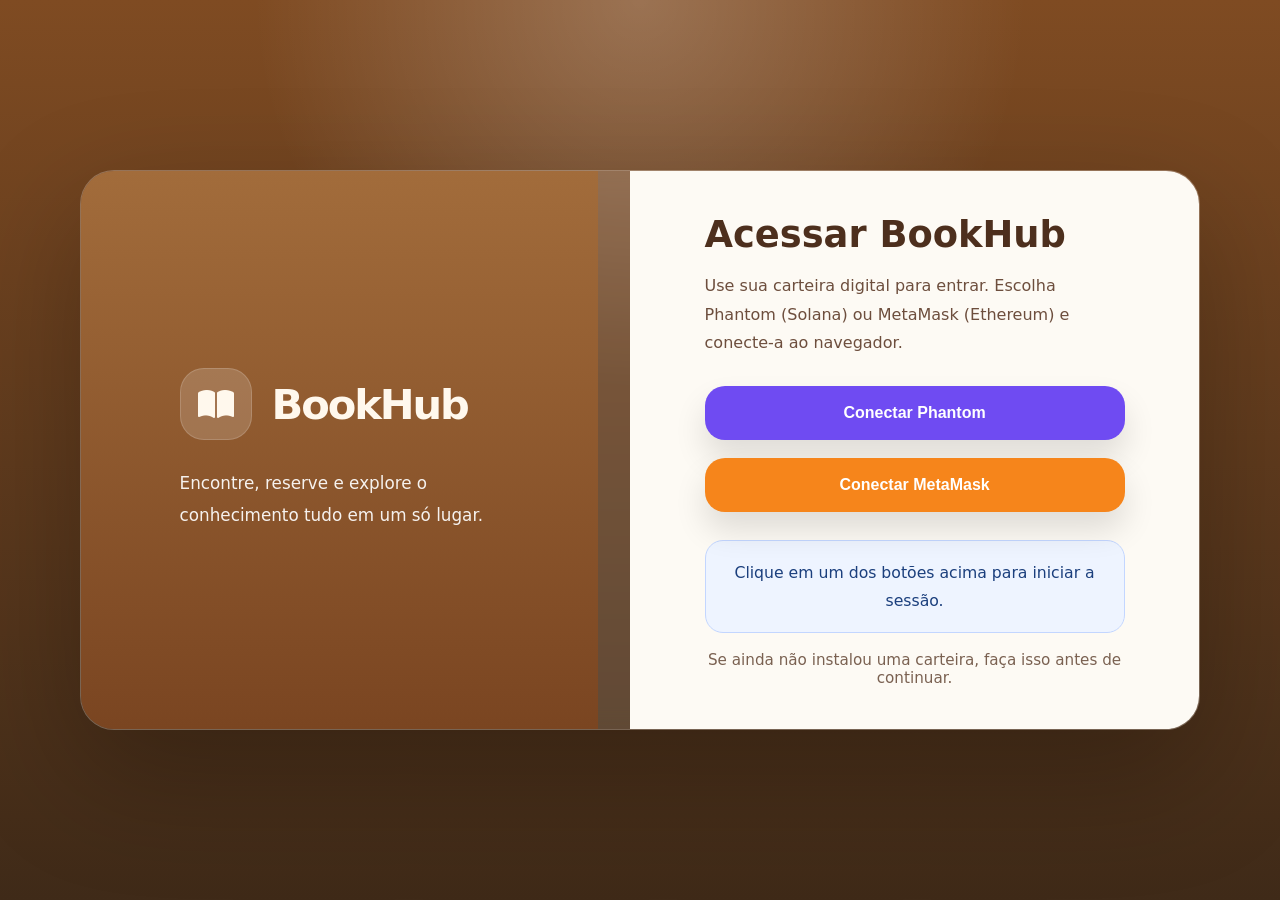
<file: index.html>
<!DOCTYPE html>
<html lang="pt-BR">
<head>
    <meta charset="UTF-8">
    <meta name="viewport" content="width=device-width, initial-scale=1.0">
    <title>BookHub</title>
    <meta http-equiv="refresh" content="0;url=/trabalho-inicial/trabalho%20teste/pagina-inicial/inicial.html">
    <style>
        body {
            margin: 0;
            font-family: 'Segoe UI', Tahoma, Geneva, Verdana, sans-serif;
            background: #f7efe7;
            color: #3E2723;
            display: flex;
            justify-content: center;
            align-items: center;
            min-height: 100vh;
        }
        .card {
            background: white;
            padding: 32px;
            border-radius: 16px;
            box-shadow: 0 10px 25px rgba(0,0,0,0.08);
            max-width: 520px;
            text-align: center;
        }
        .card h1 {
            margin-bottom: 14px;
        }
        .card p {
            margin-bottom: 18px;
            line-height: 1.6;
            color: #6b5343;
        }
        .card a {
            color: #8B5A2B;
            text-decoration: none;
            font-weight: 700;
        }
    </style>
</head>
<body>
    <div class="card">
        <h1>BookHub</h1>
        <p>Redirecionando para a página inicial do projeto. Se não carregar automaticamente, clique no botão abaixo.</p>
        <a href="/trabalho-inicial/trabalho%20teste/pagina-inicial/inicial.html">Abrir BookHub</a>
    </div>
</body>
</html>
</file>
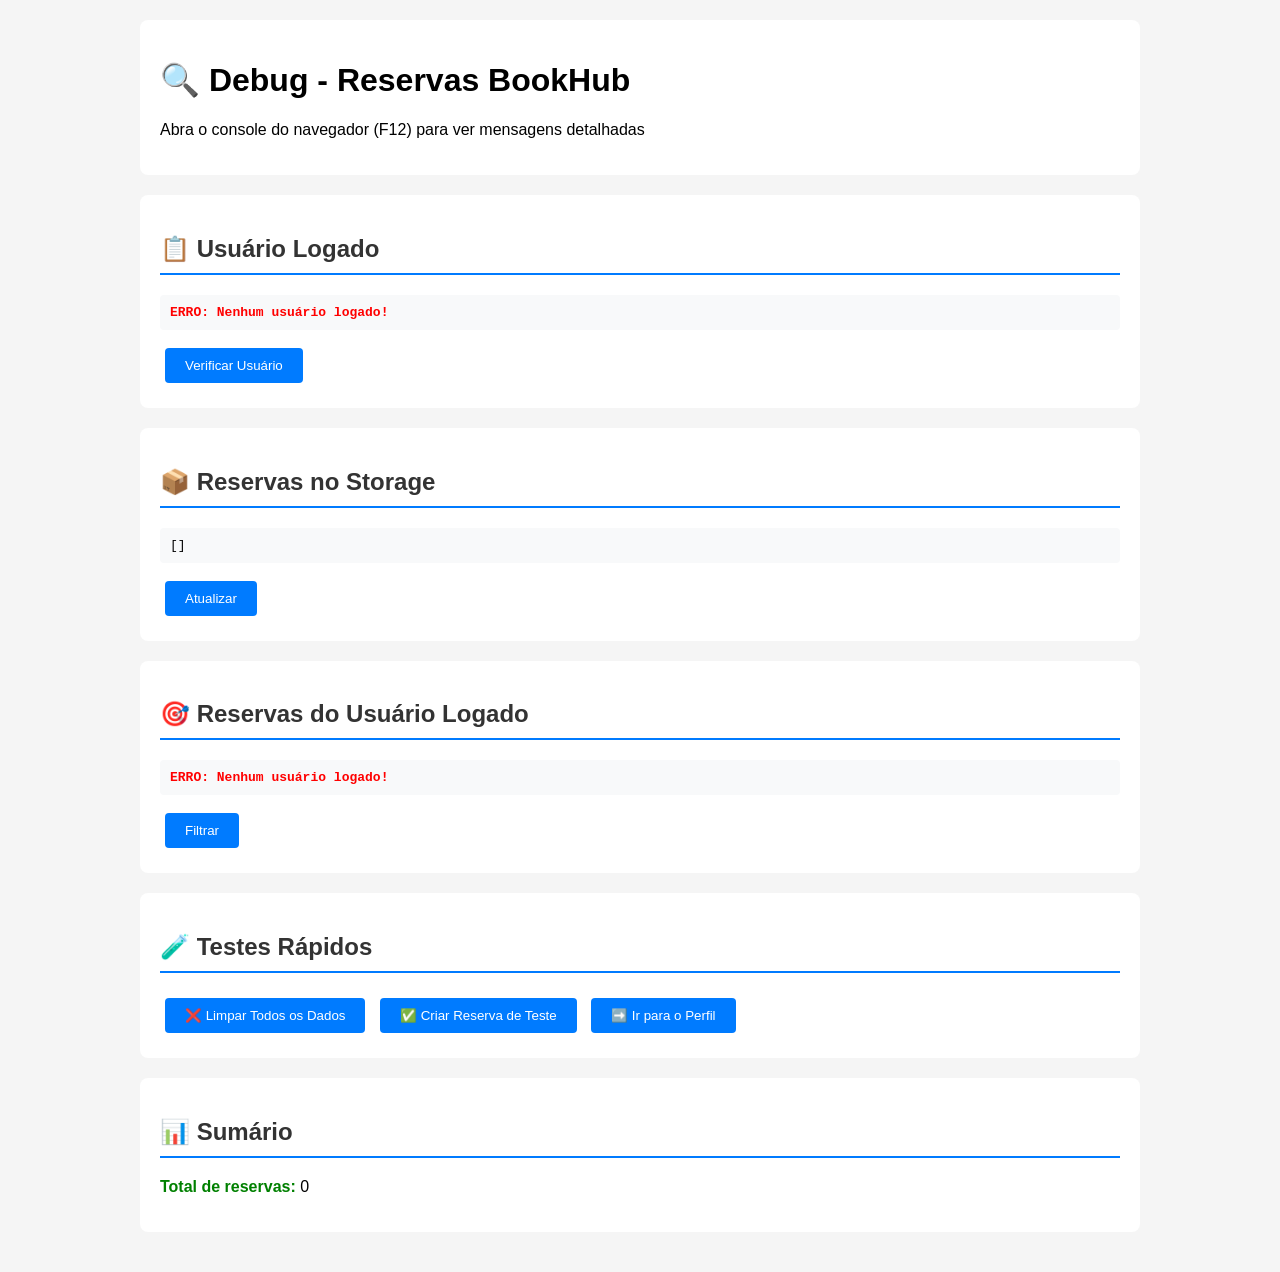
<file: trabalho-inicial/trabalho teste/DEBUG_RESERVAS.html>
<!DOCTYPE html>
<html lang="pt-BR">
<head>
    <meta charset="UTF-8">
    <meta name="viewport" content="width=device-width, initial-scale=1.0">
    <title>Debug - Reservas BookHub</title>
    <style>
        body {
            font-family: Arial, sans-serif;
            max-width: 1000px;
            margin: 0 auto;
            padding: 20px;
            background: #f5f5f5;
        }
        .container {
            background: white;
            border-radius: 8px;
            padding: 20px;
            margin-bottom: 20px;
        }
        h2 {
            color: #333;
            border-bottom: 2px solid #007bff;
            padding-bottom: 10px;
        }
        pre {
            background: #f8f9fa;
            padding: 10px;
            border-radius: 4px;
            overflow-x: auto;
            max-height: 300px;
            overflow-y: auto;
        }
        button {
            background: #007bff;
            color: white;
            border: none;
            padding: 10px 20px;
            border-radius: 4px;
            cursor: pointer;
            margin: 5px;
        }
        button:hover {
            background: #0056b3;
        }
        .status-ok { color: green; font-weight: bold; }
        .status-error { color: red; font-weight: bold; }
        .status-warning { color: orange; font-weight: bold; }
        table {
            width: 100%;
            border-collapse: collapse;
            margin-top: 10px;
        }
        th, td {
            border: 1px solid #ddd;
            padding: 8px;
            text-align: left;
        }
        th {
            background: #f8f9fa;
        }
    </style>
</head>
<body>
    <div class="container">
        <h1>🔍 Debug - Reservas BookHub</h1>
        <p>Abra o console do navegador (F12) para ver mensagens detalhadas</p>
    </div>

    <div class="container">
        <h2>📋 Usuário Logado</h2>
        <pre id="usuarioLogado">Carregando...</pre>
        <button onclick="verificarUsuario()">Verificar Usuário</button>
    </div>

    <div class="container">
        <h2>📦 Reservas no Storage</h2>
        <pre id="todasReservas">Carregando...</pre>
        <button onclick="mostrarTodasReservas()">Atualizar</button>
    </div>

    <div class="container">
        <h2>🎯 Reservas do Usuário Logado</h2>
        <pre id="reservasDoUsuario">Carregando...</pre>
        <button onclick="filtrarReservasDoUsuario()">Filtrar</button>
    </div>

    <div class="container">
        <h2>🧪 Testes Rápidos</h2>
        <button onclick="limparTudo()">❌ Limpar Todos os Dados</button>
        <button onclick="criarReservaTest()">✅ Criar Reserva de Teste</button>
        <button onclick="irParaPerfil()">➡️ Ir para o Perfil</button>
    </div>

    <div class="container">
        <h2>📊 Sumário</h2>
        <div id="sumario">
            <p>Clique nos botões acima para atualizar o sumário</p>
        </div>
    </div>

    <script>
        const STORAGE_KEY_SESSION = 'bookhub-session';
        const STORAGE_KEY_RESERVAS = 'bookhub-reservas';

        function carregarUsuarioLogado() {
            try {
                const userData = localStorage.getItem(STORAGE_KEY_SESSION);
                if (!userData) return null;

                const usuario = JSON.parse(userData);
                if (!usuario?.id && !usuario?.numero_carteira) return usuario;

                try {
                    const usuarios = JSON.parse(localStorage.getItem('bookhub-users') || '[]');
                    const usuarioAtual = usuarios.find(u => u.id === usuario.id || String(u.numero_carteira) === String(usuario.numero_carteira));
                    return usuarioAtual || usuario;
                } catch (e) {
                    return usuario;
                }
            } catch (e) {
                return null;
            }
        }

        function lerReservas() {
            try {
                return JSON.parse(localStorage.getItem(STORAGE_KEY_RESERVAS) || '[]');
            } catch (e) {
                return [];
            }
        }

        function obterReservasDoAluno(usuario) {
            if (!usuario || !usuario.id) return [];
            const todasReservas = lerReservas();
            const idUsuario = usuario.id;
            const emailUsuario = usuario.email?.toLowerCase?.() || '';
            const nomeUsuario = usuario.nome?.toLowerCase?.() || '';

            return todasReservas.filter((reserva) => {
                if (reserva.idAluno && reserva.idAluno === idUsuario) return true;
                if (reserva.emailAlunoRegistro?.toLowerCase?.() === emailUsuario) return true;
                if (reserva.emailAluno?.toLowerCase?.() === emailUsuario) return true;
                if (reserva.nomeAluno?.toLowerCase?.() === nomeUsuario) return true;
                return false;
            });
        }

        function verificarUsuario() {
            const usuario = carregarUsuarioLogado();
            const div = document.getElementById('usuarioLogado');
            if (usuario) {
                div.textContent = JSON.stringify(usuario, null, 2);
                document.querySelector('.status-ok').innerText = 'OK - Usuário logado';
            } else {
                div.textContent = 'ERRO: Nenhum usuário logado!';
                div.className = 'status-error';
            }
        }

        function mostrarTodasReservas() {
            const reservas = lerReservas();
            const div = document.getElementById('todasReservas');
            div.textContent = JSON.stringify(reservas, null, 2);
            
            const sumario = document.getElementById('sumario');
            sumario.innerHTML = `<p><span class="status-ok">Total de reservas:</span> ${reservas.length}</p>`;
        }

        function filtrarReservasDoUsuario() {
            const usuario = carregarUsuarioLogado();
            const div = document.getElementById('reservasDoUsuario');
            
            if (!usuario) {
                div.textContent = 'ERRO: Nenhum usuário logado!';
                div.className = 'status-error';
                return;
            }

            const reservas = obterReservasDoAluno(usuario);
            div.textContent = JSON.stringify(reservas, null, 2);
            
            const sumario = document.getElementById('sumario');
            sumario.innerHTML += `<p><span class="status-ok">Reservas do usuário ${usuario.nome}:</span> ${reservas.length}</p>`;
        }

        function criarReservaTest() {
            const usuario = carregarUsuarioLogado();
            if (!usuario) {
                alert('Nenhum usuário logado!');
                return;
            }

            const novaReserva = {
                id: Date.now().toString(),
                nomelivro: '[TESTE] Livro de Teste',
                idlivro: 'teste-123',
                nomeAluno: usuario.nome,
                emailAluno: 'teste@email.com',
                turmaAluno: 'Teste',
                status: 'pendente',
                dataReserva: new Date().toISOString(),
                idAluno: usuario.id,
                emailAlunoRegistro: usuario.email
            };

            const reservas = lerReservas();
            reservas.push(novaReserva);
            localStorage.setItem(STORAGE_KEY_RESERVAS, JSON.stringify(reservas));
            
            alert('✅ Reserva de teste criada!\n\nClique em "Filtrar" para ver se aparece.');
            filtrarReservasDoUsuario();
        }

        function limparTudo() {
            if (confirm('⚠️ Tem certeza que quer limpar TODOS os dados?')) {
                localStorage.removeItem(STORAGE_KEY_RESERVAS);
                localStorage.removeItem(STORAGE_KEY_SESSION);
                alert('Dados limpos!');
                location.reload();
            }
        }

        function irParaPerfil() {
            window.location.href = './perfil/perfil.html';
        }

        // Carregar dados ao abrir a página
        window.addEventListener('load', () => {
            verificarUsuario();
            mostrarTodasReservas();
            filtrarReservasDoUsuario();
        });
    </script>
</body>
</html>
</file>
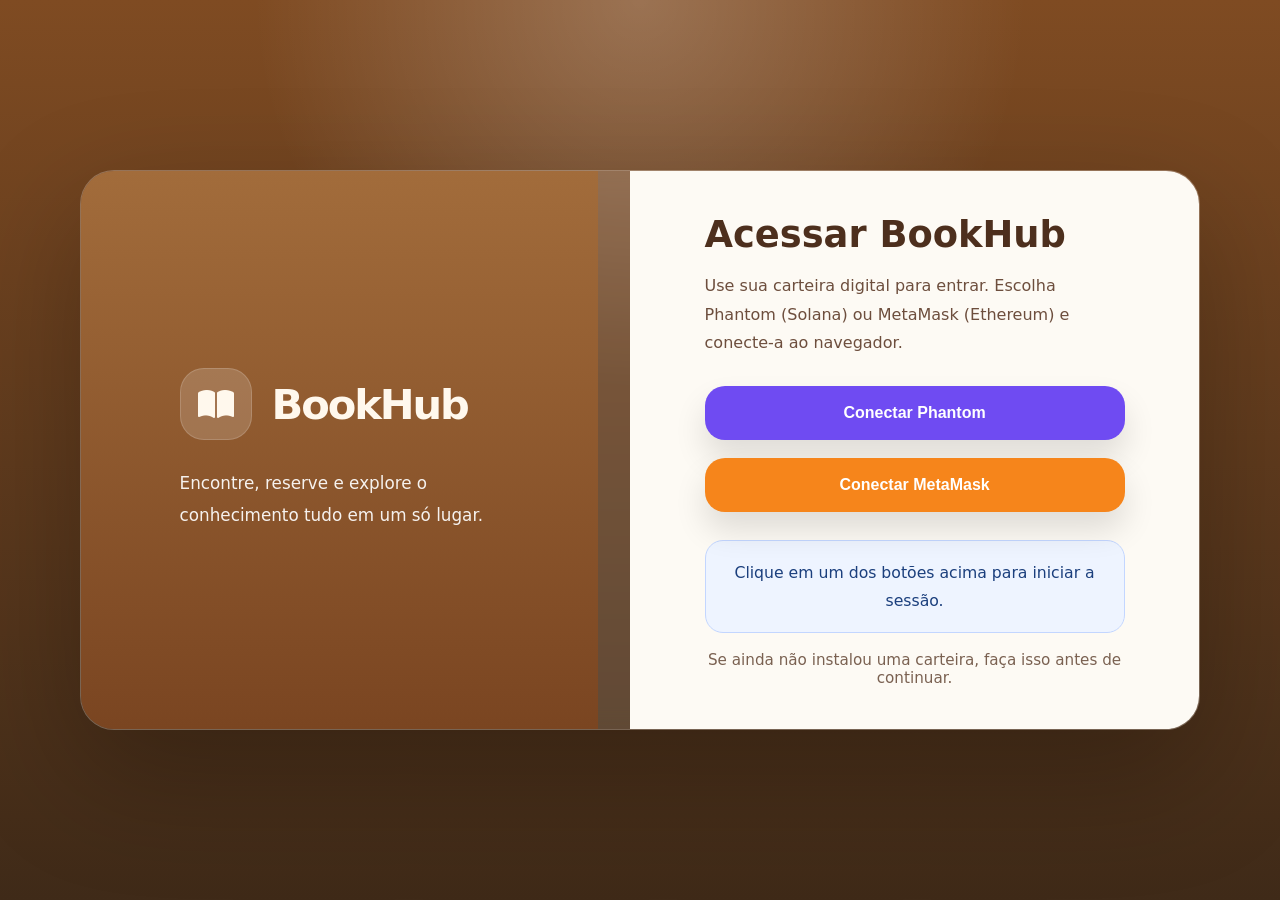
<file: trabalho-inicial/trabalho teste/login/login.html>
<!DOCTYPE html>
<html lang="pt-BR">
<head>
    <meta charset="UTF-8">
    <meta name="viewport" content="width=device-width, initial-scale=1.0">
    <title>BookHub - Entrar</title>
    <link rel="stylesheet" href="./login.css">
    <link rel="stylesheet" href="https://cdnjs.cloudflare.com/ajax/libs/font-awesome/6.0.0/css/all.min.css">
</head>
<body>
    <main class="login-page">
        <section class="hero-panel">
            <div class="hero-content">
                <div class="hero-brand">
                    <div class="brand-icon">
                        <i class="fa-solid fa-book-open"></i>
                    </div>
                    <h1>BookHub</h1>
                </div>
                <p class="hero-description">Encontre, reserve e explore o conhecimento tudo em um só lugar.</p>
            </div>
        </section>

        <section class="auth-panel">
            <div class="auth-card">
                <h2>Acessar BookHub</h2>
                <p class="auth-intro">Use sua carteira digital para entrar. Escolha Phantom (Solana) ou MetaMask (Ethereum) e conecte-a ao navegador.</p>

                <div class="wallet-options">
                    <button id="btnConnectPhantom" class="wallet-btn phantom">Conectar Phantom</button>
                    <button id="btnConnectMetaMask" class="wallet-btn metamask">Conectar MetaMask</button>
                </div>

                <div id="walletMessage" class="wallet-message info">
                    Clique em um dos botões acima para iniciar a sessão.
                </div>

                <p class="help-text">Se ainda não instalou uma carteira, faça isso antes de continuar.</p>
            </div>
        </section>
    </main>

    <script src="./login.js"></script>
</body>
</html>
</file>
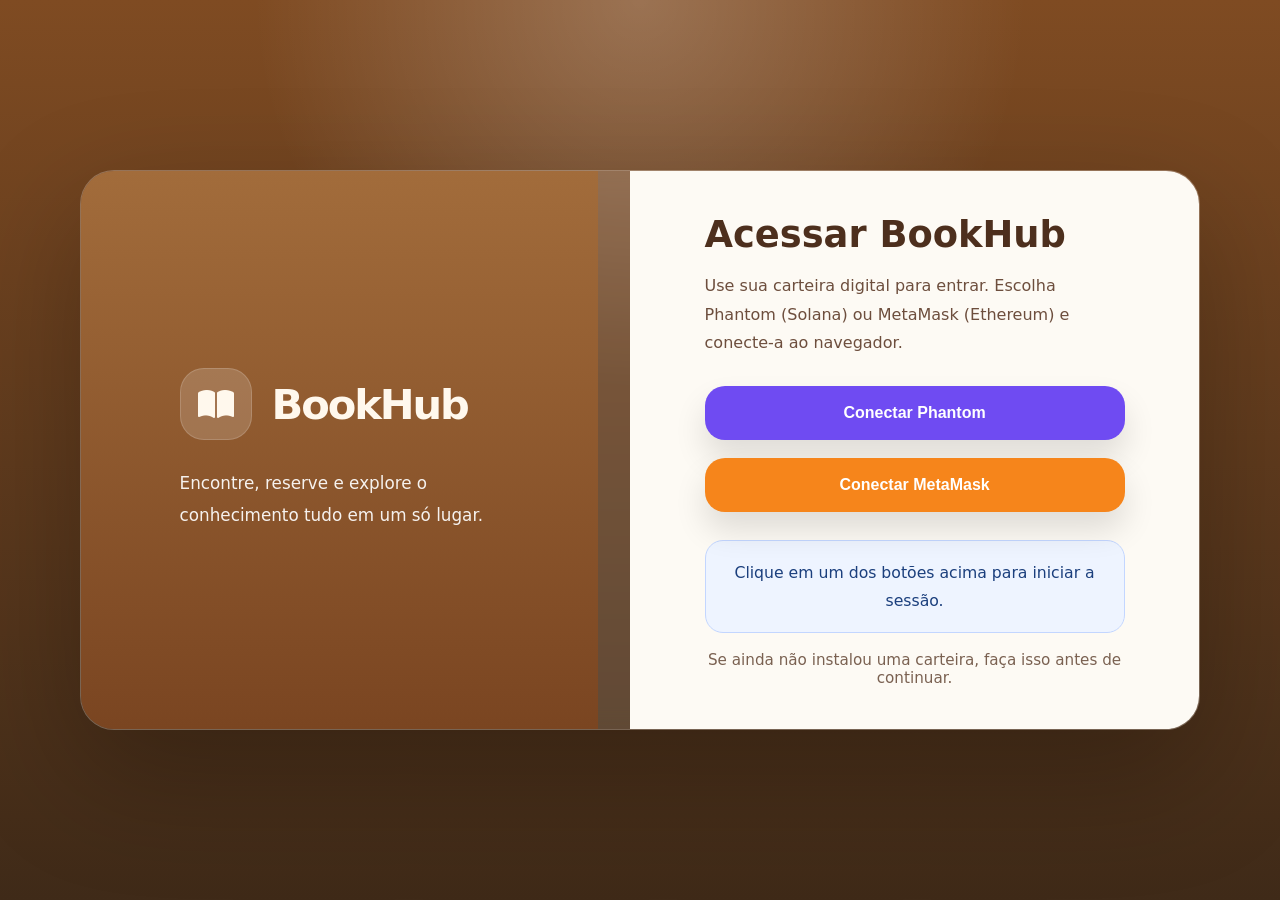
<file: trabalho-inicial/trabalho teste/pagina-inicial/inicial.html>
<!DOCTYPE html>
<html lang="pt-BR">
<head>
    <meta charset="UTF-8">
    <meta name="viewport" content="width=device-width, initial-scale=1.0">
    <title>BookHub - Seu Acervo Digital</title>
    <link rel="stylesheet" href="./inicial.css">
    <link rel="stylesheet" href="https://cdnjs.cloudflare.com/ajax/libs/font-awesome/6.0.0/css/all.min.css">
    
</head>
<body>

    <header class="navbar">
        <div class="logo">
            <i class="fa-solid fa-book-open"></i> <span>BookHub</span>
        </div>
        <nav>
            <ul class="nav-links">
                <li><a href="./inicial.html" class="active">Catálogo</a></li>
                <li><a href="../perfil/perfil.html">Meu Perfil</a></li>
                <li><a href="../parte-de-administrador/admin.html">Painel Admin</a></li>
                <li><a href="../login/login.html" class="btn-login">Entrar</a></li>
            </ul>
        </nav>
    </header>

    <main class="container">
        <section class="search-section">
            <h1>Descubra sua próxima leitura</h1>
            <p>Explore o acervo completo da nossa biblioteca escolar.</p>
            <div class="search-bar">
                <input type="text" id="searchInput" placeholder="Busque por título, autor ou gênero...">
                <button type="button" onclick="buscarLivro()"><i class="fa-solid fa-magnifying-glass"></i></button>
            </div>
        </section>

        <section class="catalog-section">
            <h2>Livros Disponíveis</h2>
            <div class="books-grid" id="booksGrid">
                
                

            </div>
        </section>
    </main>

    <footer>
        <p> &copy;  BookHub - Gestão de Biblioteca Escolar Inteligente.</p>
    </footer>

    <!-- Modal de Reserva -->
    <div id="modalReserva" class="modal-reserva hidden">
        <div class="modal-content">
            <div class="modal-header">
                <h2>Fazer Reserva</h2>
                <button type="button" class="btn-fechar" onclick="fecharModalReserva()">&times;</button>
            </div>
            <div class="modal-body">
                <p class="livro-selecionado">Livro: <strong id="livroNome"></strong></p>
                <form id="formReserva" class="form-reserva">
                    <label>
                        Seu Nome Completo:
                        <input type="text" id="nomeAluno" placeholder="Ex: João Silva" required>
                    </label>
                    <label>
                        Seu Email (opcional):
                        <input type="email" id="emailAluno" placeholder="Ex: joao@escola.com">
                    </label>
                    <label>
                        Turma/Série (opcional):
                        <input type="text" id="turmaAluno" placeholder="Ex: 3º A">
                    </label>
                    <div class="modal-actions">
                        <button type="button" class="btn-cancelar" onclick="fecharModalReserva()">Cancelar</button>
                        <button type="submit" class="btn-confirmar">Confirmar Reserva</button>
                    </div>
                </form>
                <div id="mensagemReserva" class="mensagem-reserva"></div>
            </div>
        </div>
    </div>

    <script src="./inicial.js"></script>
</body>
</html>
</file>
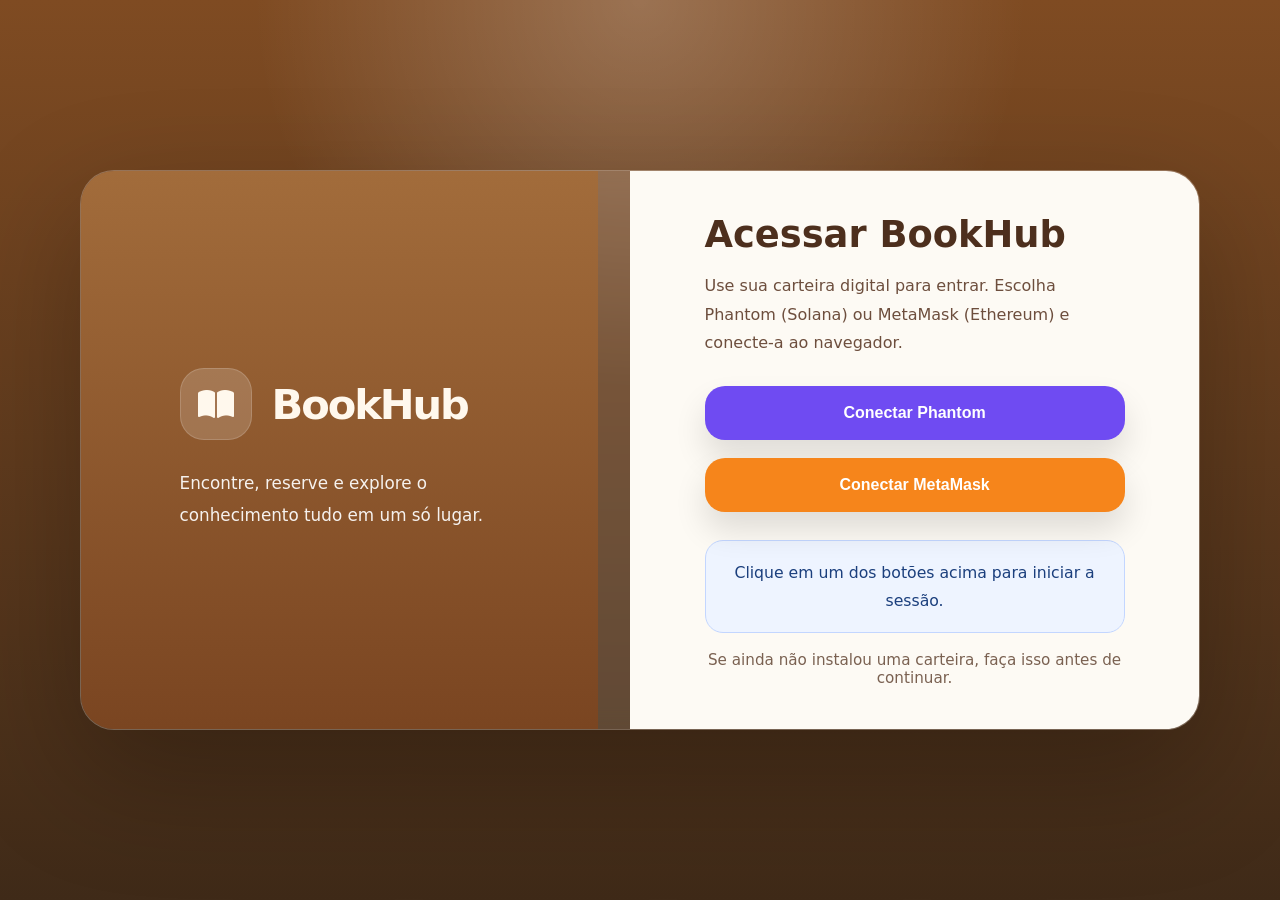
<file: trabalho-inicial/trabalho teste/parte-de-administrador/admin.html>
<!DOCTYPE html>
<html lang="pt-BR">
<head>
    <meta charset="UTF-8">
    <meta name="viewport" content="width=device-width, initial-scale=1.0">
    <title>BookHub - Painel Admin</title>
    <link rel="stylesheet" href="./admin.css">
    <link rel="stylesheet" href="https://cdnjs.cloudflare.com/ajax/libs/font-awesome/6.0.0/css/all.min.css">
</head>
<body>
    <header class="navbar">
        <div class="logo">
            <i class="fa-solid fa-book-open"></i> <span>BookHub</span>
        </div>
        <nav>
            <ul class="nav-links">
                <li><a href="../pagina-inicial/inicial.html">Catálogo</a></li>
                <li><a href="../perfil/perfil.html">Meu Perfil</a></li>
                <li><a href="./admin.html" class="active">Painel Admin</a></li>
                <li><a href="../login/login.html" class="btn-login">Entrar</a></li>
            </ul>
        </nav>
    </header>

    <main class="container">
        <section class="admin-card">
            <div id="acessoAdmin" class="acesso-admin">
                <h1>Painel Administrativo</h1>
                <p>Este painel é reservado para contas com perfil de administrador.</p>
                <p id="mensagemAcessoAdmin" class="mensagem-acesso"></p>
                <a href="../pagina-inicial/inicial.html" class="btn-voltar">Voltar ao catálogo</a>
            </div>

            <div id="conteudoAdmin" class="conteudo-admin hidden">
                <h1>Painel Administrativo</h1>
                <p>Gerencie livros, reservas e usuários da biblioteca.</p>
                <div class="admin-actions">
                    <button type="button" id="btnGerenciarLivros" class="admin-action-btn">Gerenciar Livros</button>
                    <a href="./reservas.html">Reservas Pendentes</a>
                    <button type="button" id="btnGerenciarAdmins" class="admin-action-btn">Gerenciar Admins</button>
                </div>

                <div id="livrosPanel" class="livros-panel hidden">
                <h2>Adicionar novo livro</h2>
                <form id="formLivro" class="livro-form">
                    <input type="hidden" id="livroId">
                    <label>
                        Nome do livro
                        <input type="text" id="titulo" placeholder="Ex: O Pequeno Príncipe" required>
                    </label>

                    <label>
                        Autor
                        <input type="text" id="autor" placeholder="Ex: Antoine de Saint-Exupéry" required>
                    </label>

                    <label>
                        URL da capa (opcional)
                        <input type="url" id="capa" placeholder="https://exemplo.com/capa.jpg">
                    </label>

                    <label>
                        Sinopse resumida
                        <textarea id="sinopse" rows="3" placeholder="Descreva o livro em poucas linhas" required></textarea>
                    </label>

                    <button type="submit" id="btnSalvarLivro">Salvar livro</button>
                </form>

                <div id="mensagemStatus" class="mensagem-status" aria-live="polite"></div>

                <div class="livro-preview">
                    <h3>Pré-visualização</h3>
                    <div class="preview-card">
                        <div class="preview-cover" id="previewCover"><i class="fa-solid fa-book-bookmark"></i></div>
                        <div class="preview-info">
                            <h4 id="previewTitulo">Título do livro</h4>
                            <p id="previewAutor">Autor</p>
                            <p id="previewSinopse">A sinopse aparecerá aqui.</p>
                        </div>
                    </div>
                </div>

                <div class="lista-livros">
                    <h3>Livros cadastrados</h3>
                    <div id="listaLivrosAdmin"></div>
                </div>
            </div>

            <div id="adminsPanel" class="admins-panel hidden">
                <h2>Gerenciar Admins</h2>
                <form id="formPromoverAdmin" class="admin-form">
                    <label>
                        Número da Carteira do Usuário
                        <input type="text" id="carteiraInput" placeholder="Ex: 12345" required>
                    </label>
                    <button type="submit" id="btnPromoverAdmin">Promover a Admin</button>
                </form>

                <div id="mensagemAdminStatus" class="mensagem-status" aria-live="polite"></div>

                <div class="lista-admins">
                    <h3>Admins cadastrados</h3>
                    <div id="listaAdminsPanel"></div>
                </div>
            </div>
            </div>
        </section>
    </main>

    <footer>
        <p> &copy;  BookHub - Gestão de Biblioteca Escolar Inteligente.</p>
    </footer>

    <script src="./admin.js"></script>
</body>
</html>
</file>
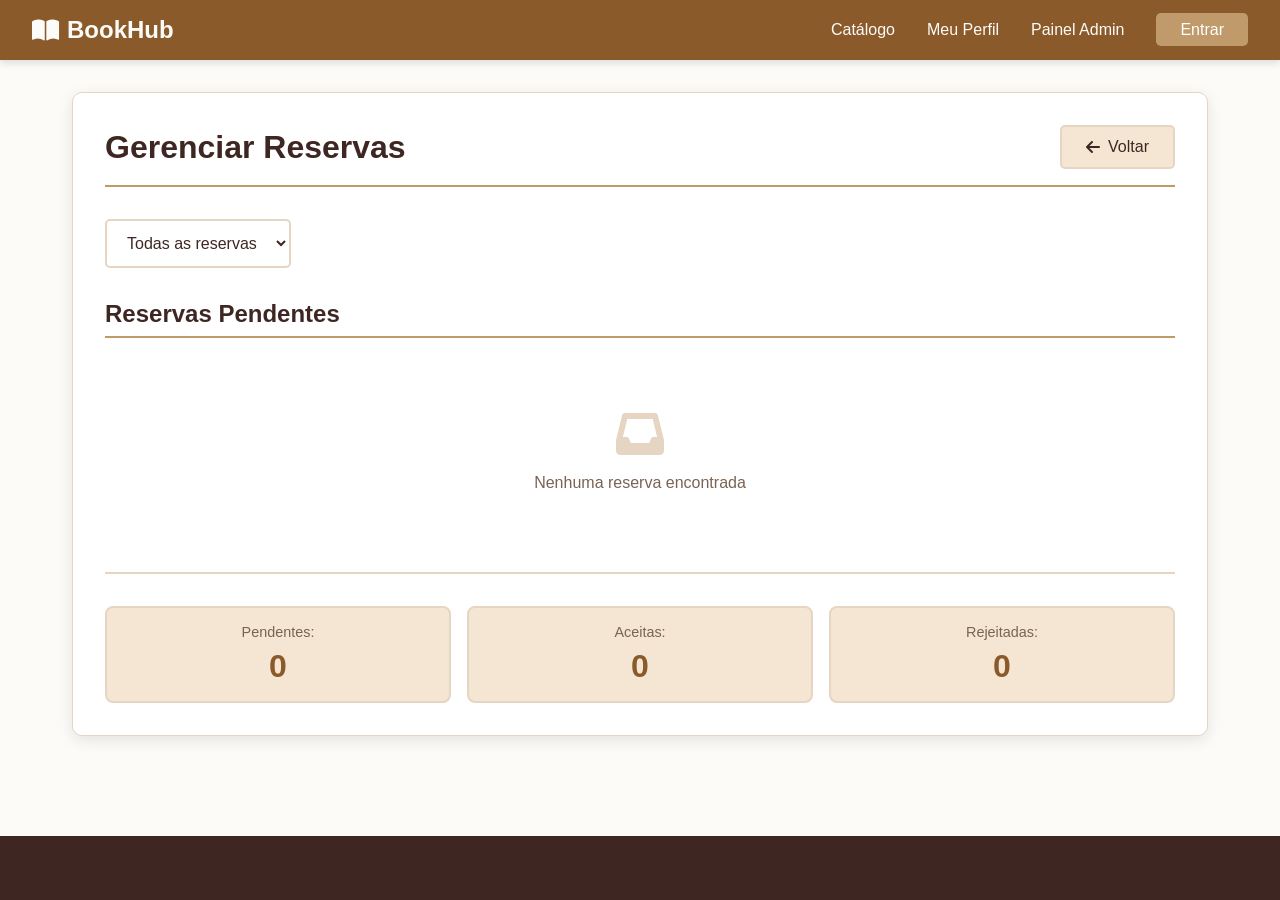
<file: trabalho-inicial/trabalho teste/parte-de-administrador/reservas.html>
<!DOCTYPE html>
<html lang="pt-BR">
<head>
    <meta charset="UTF-8">
    <meta name="viewport" content="width=device-width, initial-scale=1.0">
    <title>BookHub - Gerenciar Reservas</title>
    <link rel="stylesheet" href="./reservas.css">
    <link rel="stylesheet" href="https://cdnjs.cloudflare.com/ajax/libs/font-awesome/6.0.0/css/all.min.css">
</head>
<body>
    <header class="navbar">
        <div class="logo">
            <i class="fa-solid fa-book-open"></i> <span>BookHub</span>
        </div>
        <nav>
            <ul class="nav-links">
                <li><a href="../pagina-inicial/inicial.html">Catálogo</a></li>
                <li><a href="../perfil/perfil.html">Meu Perfil</a></li>
                <li><a href="./admin.html">Painel Admin</a></li>
                <li><a href="../login/login.html" class="btn-login">Entrar</a></li>
            </ul>
        </nav>
    </header>

    <main class="container-reservas">
        <section class="admin-card reservas-card">
            <div id="conteudoAdmin" class="conteudo-admin">
                <div class="header-reservas">
                    <h1>Gerenciar Reservas</h1>
                    <a href="./admin.html" class="btn-voltar">
                        <i class="fa-solid fa-arrow-left"></i> Voltar
                    </a>
                </div>

                <div class="filtro-reservas">
                    <select id="filtroStatus" class="filtro-select">
                        <option value="">Todas as reservas</option>
                        <option value="pendente">Pendentes</option>
                        <option value="aceita">Aceitas</option>
                        <option value="rejeitada">Rejeitadas</option>
                    </select>
                </div>

                <div id="mensagemStatus" class="mensagem-status" aria-live="polite"></div>

                <div class="lista-reservas">
                    <h2>Reservas Pendentes</h2>
                    <div id="listaReservas" class="reservas-container">
                        <p class="carregando">Carregando reservas...</p>
                    </div>
                </div>

                <div class="estatisticas-reservas">
                    <div class="stat-item">
                        <span class="stat-label">Pendentes:</span>
                        <span id="totalPendentes" class="stat-value">0</span>
                    </div>
                    <div class="stat-item">
                        <span class="stat-label">Aceitas:</span>
                        <span id="totalAceitas" class="stat-value">0</span>
                    </div>
                    <div class="stat-item">
                        <span class="stat-label">Rejeitadas:</span>
                        <span id="totalRejeitadas" class="stat-value">0</span>
                    </div>
                </div>
            </div>
        </section>
    </main>

    <footer></footer>

    <script src="./reservas.js"></script>
</body>
</html>
</file>
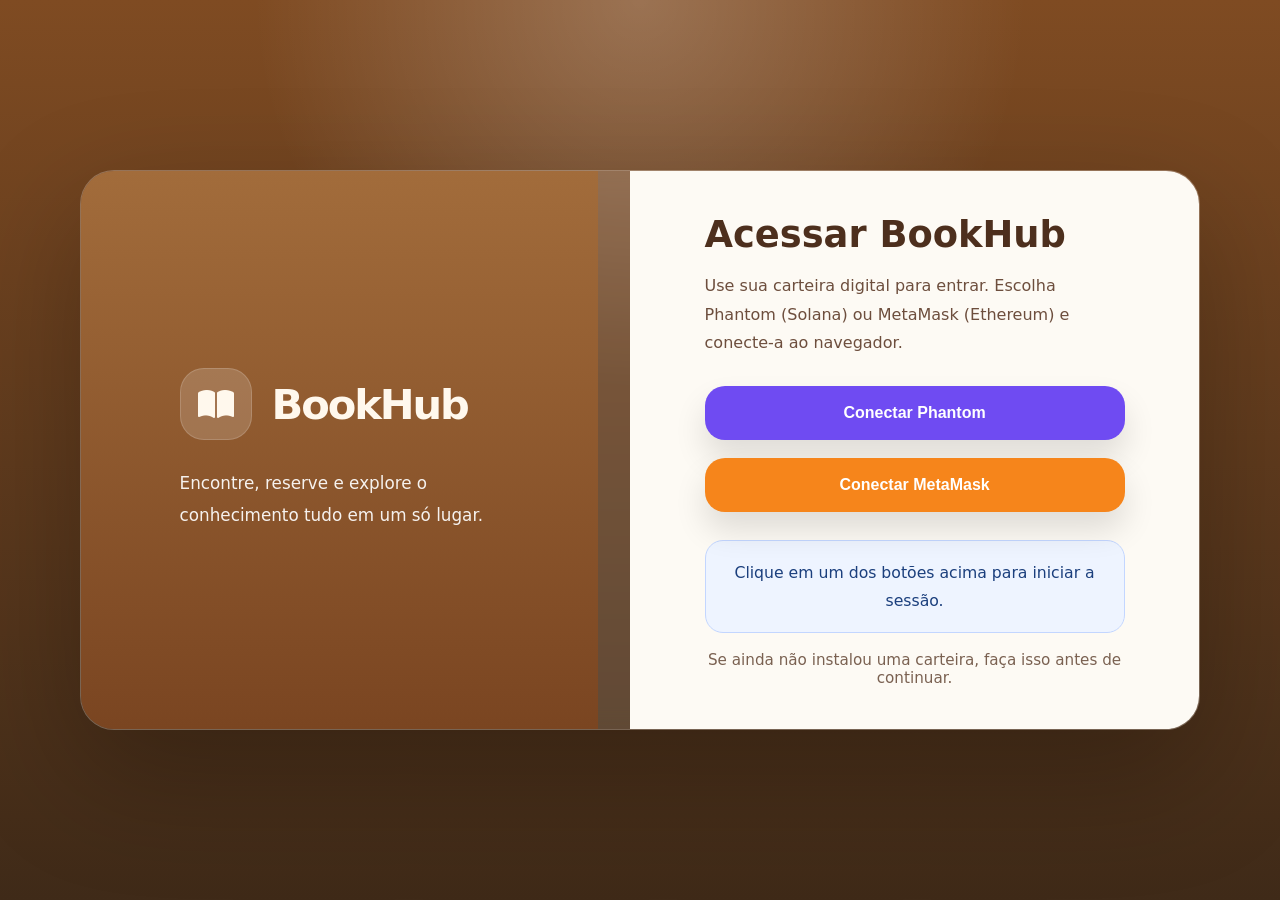
<file: trabalho-inicial/trabalho teste/perfil/perfil.html>
<!DOCTYPE html>
<html lang="pt-BR">
<head>
    <meta charset="UTF-8">
    <meta name="viewport" content="width=device-width, initial-scale=1.0">
    <title>BookHub - Meu Perfil</title>
    <link rel="stylesheet" href="./perfil.css">
    <link rel="stylesheet" href="https://cdnjs.cloudflare.com/ajax/libs/font-awesome/6.0.0/css/all.min.css">
</head>
<body>

    <header class="navbar">
        <div class="logo">
            <i class="fa-solid fa-book-open"></i> <span>BookHub</span>
        </div>
        <nav>
            <ul class="nav-links">
                <li><a href="../pagina-inicial/inicial.html">Catálogo</a></li>
                <li><a href="./perfil.html" class="active">Meu Perfil</a></li>
                <li><a href="../parte-de-administrador/admin.html">Painel Admin</a></li>
                <li><a href="../login/login.html" class="btn-login">Entrar</a></li>
            </ul>
        </nav>
    </header>

    <main class="container">
        <aside class="profile-panel">
            <div class="profile-card">
                <div class="profile-topbar">
                    <span class="page-label">Meu Perfil</span>
                    <button class="change-photo-btn" type="button">Alterar foto de usuário</button>
                </div>

                <div class="profile-avatar">
                    <i class="fa-solid fa-user-graduate"></i>
                </div>

                <div class="profile-details">
                    <h1 id="nomeUsuario"><span id="nomeUsuarioText">Carregando...</span> <span id="adminBadge" class="admin-badge hidden">ADMIN</span></h1>
                    <p id="infoUsuario">Carregando...</p>
                    <p id="contaWallet" class="wallet-info">Carregando carteira...</p>
                    <p class="registration" id="matriculaUsuario">Carregando...</p>
                </div>

                <div class="profile-stats">
                    <div class="stat-card">
                        <span class="stat-number" id="estatLidos">0</span>
                        <span class="stat-label">Lidos</span>
                    </div>
                    <div class="stat-card highlight">
                        <span class="stat-number" id="estatEmprestados">0</span>
                        <span class="stat-label">Emprestados</span>
                    </div>
                    <div class="stat-card warning">
                        <span class="stat-number" id="estatAtrasos">0</span>
                        <span class="stat-label">Atrasos</span>
                    </div>
                </div>
            </div>
        </aside>

        <section class="profile-content">
            <div class="section-card notifications-section">
                <div class="section-header">
                    <h2><i class="fa-solid fa-bell"></i> Notificações de Reserva</h2>
                </div>
                <div class="table-responsive">
                    <table class="history-table">
                        <thead>
                            <tr>
                                <th>Data</th>
                                <th>Mensagem</th>
                            </tr>
                        </thead>
                        <tbody id="notificacoesUsuario">
                            <tr>
                                <td colspan="2">Nenhuma notificação de reserva.</td>
                            </tr>
                        </tbody>
                    </table>
                </div>
            </div>

            <div class="section-card reservas-section">
                <div class="section-header">
                    <h2><i class="fa-solid fa-book"></i> Minhas Reservas</h2>
                </div>
                <div class="table-responsive">
                    <table class="history-table">
                        <thead>
                            <tr>
                                <th>Livro</th>
                                <th>Data da Solicitação</th>
                                <th>Status</th>
                                <th>Observação</th>
                            </tr>
                        </thead>
                        <tbody id="minhasReservas">
                            <tr>
                                <td colspan="4">Nenhuma reserva realizada.</td>
                            </tr>
                        </tbody>
                    </table>
                </div>
            </div>

            <div class="section-card emprestimos-section">
                <div class="section-header">
                    <h2><i class="fa-solid fa-clock-rotate-left"></i> Histórico de Empréstimos</h2>
                    <div class="filters">
                        <button class="filter-btn active">Todos</button>
                        <button class="filter-btn">Ativos</button>
                    </div>
                </div>
                <div class="table-responsive">
                    <table class="history-table">
                        <thead>
                            <tr>
                                <th>Livro</th>
                                <th>Data</th>
                                <th>Status</th>
                                <th>Ações</th>
                            </tr>
                        </thead>
                        <tbody id="historicoEmprestimos">
                            <tr>
                                <td colspan="4">Nenhum empréstimo registrado ainda.</td>
                            </tr>
                        </tbody>
                    </table>
                </div>
            </div>
        </section>
    </main>

    

    <script src="./perfil.js"></script>
</body>
</html>
</file>
<file: trabalho-inicial/trabalho teste/login/login.css>
* {
    margin: 0;
    padding: 0;
    box-sizing: border-box;
}

:root {
    color-scheme: light;
    font-family: 'Inter', system-ui, -apple-system, BlinkMacSystemFont, 'Segoe UI', sans-serif;
}

body {
    min-height: 100vh;
    background: radial-gradient(circle at top, rgba(255, 255, 255, 0.22), transparent 35%),
                linear-gradient(180deg, #7f4b22 0%, #3f2a18 100%);
    color: #2f1d14;
    display: flex;
    align-items: center;
    justify-content: center;
    padding: 24px;
}

.login-page {
    width: min(1120px, 100%);
    display: grid;
    grid-template-columns: 1fr 1.1fr;
    gap: 32px;
    background: rgba(255, 255, 255, 0.12);
    border-radius: 34px;
    overflow: hidden;
    box-shadow: 0 44px 120px rgba(0, 0, 0, 0.26);
    backdrop-filter: blur(10px);
    border: 1px solid rgba(255, 255, 255, 0.15);
}

.hero-panel {
    background: linear-gradient(180deg, #a26c3b 0%, #7a4521 100%);
    padding: 52px 44px;
    display: flex;
    align-items: center;
    justify-content: center;
}

.hero-content {
    max-width: 320px;
    text-align: left;
    color: #fff8ed;
}

.hero-brand {
    display: flex;
    align-items: center;
    gap: 20px;
    margin-bottom: 28px;
}

.brand-icon {
    display: grid;
    place-items: center;
    width: 72px;
    height: 72px;
    border-radius: 24px;
    background: rgba(255, 255, 255, 0.16);
    box-shadow: inset 0 0 0 1px rgba(255, 255, 255, 0.16);
}

.brand-icon i {
    font-size: 32px;
}

.hero-brand h1 {
    font-size: clamp(2.6rem, 3vw, 3.4rem);
    letter-spacing: -0.05em;
}

.hero-description {
    margin-top: 16px;
    line-height: 1.9;
    color: rgba(255, 255, 255, 0.92);
    font-size: 1.05rem;
}

.auth-panel {
    background: #fdfaf4;
    padding: 42px 44px;
    display: flex;
    align-items: center;
    justify-content: center;
}

.auth-card {
    width: 100%;
    max-width: 420px;
}

.auth-card h2 {
    font-size: 2.3rem;
    margin-bottom: 16px;
    color: #4d2f1d;
}

.auth-intro {
    font-size: 1rem;
    line-height: 1.8;
    color: #6d4e3d;
    margin-bottom: 28px;
}

.wallet-options {
    display: grid;
    gap: 18px;
}

.wallet-btn {
    width: 100%;
    padding: 18px 22px;
    border: none;
    border-radius: 20px;
    color: #fff;
    font-weight: 800;
    font-size: 1rem;
    cursor: pointer;
    transition: transform 0.22s ease, box-shadow 0.22s ease, filter 0.22s ease;
    box-shadow: 0 18px 32px rgba(0, 0, 0, 0.12);
}

.wallet-btn:hover {
    transform: translateY(-2px);
    filter: brightness(1.03);
}

.wallet-btn.phantom {
    background: #6f4bf2;
}

.wallet-btn.metamask {
    background: #f6851b;
}

.wallet-message {
    margin-top: 28px;
    padding: 18px 20px;
    border-radius: 18px;
    font-size: 0.98rem;
    line-height: 1.75;
    text-align: center;
    border: 1px solid transparent;
}

.wallet-message.info {
    background: #eef4ff;
    color: #1b3f7d;
    border-color: #c3d6ff;
}

.wallet-message.error {
    background: #fff0f0;
    color: #912025;
    border-color: #f4c2c0;
}

.help-text {
    margin-top: 18px;
    color: #7a6151;
    font-size: 0.95rem;
    text-align: center;
}

@media (max-width: 980px) {
    .login-page {
        grid-template-columns: 1fr;
        gap: 0;
        border-radius: 28px;
    }

    .hero-panel,
    .auth-panel {
        padding: 40px 32px;
    }
}

@media (max-width: 660px) {
    body {
        padding: 16px;
    }

    .hero-panel,
    .auth-panel {
        padding: 32px 24px;
    }

    .hero-brand h1 {
        font-size: 2.2rem;
    }

    .auth-card h2 {
        font-size: 2rem;
    }

    .wallet-btn {
        padding: 16px 18px;
    }
}
</file>
<file: trabalho-inicial/trabalho teste/pagina-inicial/inicial.css>
/* Configurações Gerais */
* {
    margin: 0;
    padding: 0;
    box-sizing: border-box;
    font-family: 'Segoe UI', Tahoma, Geneva, Verdana, sans-serif;
}

body {
    background-color: #FDFBF7;
    color: #3E2723;
    display: flex;
    flex-direction: column;
    min-height: 100vh;
}

.container {
    flex: 1;
    max-width: 1200px;
    margin: 0 auto;
    padding: 20px;
    width: 100%;
}

/* Navbar */
.navbar {
    background-color: #8B5A2B;
    color: #FDFBF7;
    display: flex;
    justify-content: space-between;
    align-items: center;
    padding: 15px 5%;
    box-shadow: 0 4px 6px rgba(0,0,0,0.1);
}

.navbar .logo {
    font-size: 24px;
    font-weight: bold;
    display: flex;
    align-items: center;
    gap: 10px;
}

.nav-links {
    display: flex;
    list-style: none;
    align-items: center;
    gap: 20px;
}

.nav-links a {
    color: #FDFBF7;
    text-decoration: none;
    font-weight: 500;
    transition: color 0.3s;
}

.nav-links a:hover, .nav-links a.active {
    color: #C19A6B;
}

.btn-login {
    background-color: #C19A6B;
    padding: 8px 16px;
    border-radius: 4px;
    transition: background 0.3s !important;
}

.btn-login:hover {
    background-color: #A0784C;
    color: #FFF !important;
}

/* Seção de Busca */
.search-section {
    text-align: center;
    padding: 40px 20px;
    background: #F5E6D3;
    border-radius: 8px;
    margin-bottom: 30px;
    border: 1px solid #E6D5C3;
}

.search-section h1 {
    font-size: 32px;
    margin-bottom: 10px;
    color: #5C3A21;
}

.search-bar {
    display: flex;
    justify-content: center;
    margin-top: 20px;
    max-width: 600px;
    margin-left: auto;
    margin-right: auto;
}

.search-bar input {
    width: 100%;
    padding: 12px 20px;
    border: 2px solid #C19A6B;
    border-right: none;
    border-radius: 4px 0 0 4px;
    outline: none;
    font-size: 16px;
}

.search-bar button {
    background-color: #8B5A2B;
    color: white;
    border: none;
    padding: 0 25px;
    border-radius: 0 4px 4px 0;
    cursor: pointer;
    font-size: 18px;
    transition: background 0.3s;
}

.search-bar button:hover {
    background-color: #5C3A21;
}

/* Grade de Livros (Cards) */
.catalog-section h2 {
    margin-bottom: 20px;
    color: #5C3A21;
    border-bottom: 2px solid #C19A6B;
    padding-bottom: 5px;
}

.books-grid {
    display: grid;
    grid-template-columns: repeat(auto-fill, minmax(220px, 1fr));
    gap: 25px;
}

.book-card {
    background: white;
    border: 1px solid #E6D5C3;
    border-radius: 8px;
    overflow: hidden;
    box-shadow: 0 2px 5px rgba(0,0,0,0.05);
    transition: transform 0.2s, box-shadow 0.2s;
    display: flex;
    flex-direction: column;
}

.book-card:hover {
    transform: translateY(-5px);
    box-shadow: 0 5px 15px rgba(139, 90, 43, 0.2);
}

.book-cover, .book-cover-alt {
    height: 180px;
    display: flex;
    align-items: center;
    justify-content: center;
    font-size: 48px;
}

.book-cover { background-color: #8B5A2B; color: #FDFBF7; }
.book-cover-alt { background-color: #C19A6B; color: #FDFBF7; }

.book-info {
    padding: 15px;
    display: flex;
    flex-direction: column;
    flex-grow: 1;
    justify-content: space-between;
}

.book-info h3 {
    font-size: 18px;
    margin-bottom: 5px;
    color: #3E2723;
}

.book-info .author {
    font-size: 14px;
    color: #7A6354;
    margin-bottom: 10px;
}

.badge {
    display: inline-block;
    padding: 4px 8px;
    font-size: 12px;
    font-weight: bold;
    border-radius: 4px;
    margin-bottom: 15px;
    width: fit-content;
}

.badge.disponivel { background-color: #D4EDDA; color: #155724; }
.badge.indisponivel { background-color: #F8D7DA; color: #721C24; }

.btn-reserve {
    background-color: #8B5A2B;
    color: white;
    border: none;
    padding: 8px;
    border-radius: 4px;
    cursor: pointer;
    font-weight: bold;
    width: 100%;
    transition: background 0.2s;
}

.btn-reserve:hover:not(:disabled) {
    background-color: #5C3A21;
}

.btn-reserve:disabled {
    background-color: #CCC;
    cursor: not-allowed;
}

/* Rodapé */
footer {
    background-color: #3E2723;
    color: #FDFBF7;
    text-align: center;
    padding: 15px;
    font-size: 14px;
    margin-top: 40px;
}

.book-cover img {
    width: 100%;
    height: 100%;
    object-fit: cover;
}

.book-synopsis {
    font-size: 13px;
    color: #7A6354;
    margin: 8px 0 12px;
    line-height: 1.4;
}

.empty-state {
    grid-column: 1 / -1;
    padding: 20px;
    text-align: center;
    background: #FDFBF7;
    border: 1px dashed #C19A6B;
    border-radius: 8px;
    color: #7A6354;
}

.toast-container {
    position: fixed;
    right: 20px;
    bottom: 20px;
    display: flex;
    flex-direction: column;
    gap: 10px;
    z-index: 1000;
}

.toast {
    display: flex;
    align-items: center;
    gap: 10px;
    min-width: 260px;
    max-width: 340px;
    padding: 12px 14px;
    border-radius: 10px;
    color: #fff;
    box-shadow: 0 8px 24px rgba(0, 0, 0, 0.18);
    opacity: 0;
    transform: translateY(10px);
    transition: all 0.25s ease;
}

.toast.show {
    opacity: 1;
    transform: translateY(0);
}

.toast.hide {
    opacity: 0;
    transform: translateY(10px);
}

.toast.sucesso {
    background: linear-gradient(135deg, #2f855a, #38a169);
}

.toast.erro {
    background: linear-gradient(135deg, #c53030, #e53e3e);
}

.toast.info {
    background: linear-gradient(135deg, #805ad5, #6b46c1);
}

/* Modal de Reserva */
.modal-reserva {
    position: fixed;
    top: 0;
    left: 0;
    width: 100%;
    height: 100%;
    background: rgba(0, 0, 0, 0.5);
    display: flex;
    align-items: center;
    justify-content: center;
    z-index: 2000;
    opacity: 0;
    visibility: hidden;
    transition: opacity 0.3s ease, visibility 0.3s ease;
}

.modal-reserva.hidden {
    display: none;
}

.modal-reserva:not(.hidden) {
    opacity: 1;
    visibility: visible;
    display: flex;
}

.modal-content {
    background: white;
    border-radius: 10px;
    box-shadow: 0 10px 40px rgba(0, 0, 0, 0.2);
    max-width: 450px;
    width: 90%;
    max-height: 90vh;
    overflow-y: auto;
    animation: slideIn 0.3s ease;
}

@keyframes slideIn {
    from {
        transform: translateY(-50px);
        opacity: 0;
    }
    to {
        transform: translateY(0);
        opacity: 1;
    }
}

.modal-header {
    display: flex;
    justify-content: space-between;
    align-items: center;
    padding: 20px;
    border-bottom: 2px solid #E6D5C3;
    background: #F5E6D3;
}

.modal-header h2 {
    color: #3E2723;
    margin: 0;
    font-size: 1.5rem;
}

.btn-fechar {
    background: none;
    border: none;
    font-size: 28px;
    cursor: pointer;
    color: #7A6354;
    transition: color 0.2s;
}

.btn-fechar:hover {
    color: #3E2723;
}

.modal-body {
    padding: 25px;
}

.livro-selecionado {
    background: #F5E6D3;
    padding: 12px;
    border-radius: 6px;
    margin-bottom: 20px;
    color: #3E2723;
    font-size: 14px;
}

.form-reserva {
    display: flex;
    flex-direction: column;
    gap: 15px;
}

.form-reserva label {
    display: flex;
    flex-direction: column;
    color: #3E2723;
    font-weight: 500;
    font-size: 14px;
    gap: 5px;
}

.form-reserva input {
    padding: 10px;
    border: 2px solid #E6D5C3;
    border-radius: 6px;
    font-size: 14px;
    transition: border-color 0.2s;
}

.form-reserva input:focus {
    outline: none;
    border-color: #8B5A2B;
}

.modal-actions {
    display: flex;
    gap: 10px;
    margin-top: 25px;
    justify-content: flex-end;
}

.btn-cancelar {
    padding: 10px 20px;
    background: #E6D5C3;
    color: #3E2723;
    border: none;
    border-radius: 6px;
    cursor: pointer;
    font-weight: 600;
    transition: background 0.2s;
}

.btn-cancelar:hover {
    background: #D4C4B3;
}

.btn-confirmar {
    padding: 10px 20px;
    background: #8B5A2B;
    color: white;
    border: none;
    border-radius: 6px;
    cursor: pointer;
    font-weight: 600;
    transition: background 0.2s;
}

.btn-confirmar:hover {
    background: #5C3A21;
}

.mensagem-reserva {
    margin-top: 15px;
    padding: 12px;
    border-radius: 6px;
    display: none;
    font-size: 14px;
}

.mensagem-reserva.sucesso {
    display: block;
    background: #D4EDDA;
    color: #155724;
    border: 1px solid #C3E6CB;
}

.mensagem-reserva.erro {
    display: block;
    background: #F8D7DA;
    color: #721C24;
    border: 1px solid #F5C6CB;
}

@media (max-width: 600px) {
    .modal-content {
        max-width: 95%;
    }

    .modal-actions {
        flex-direction: column;
    }

    .btn-cancelar, .btn-confirmar {
        width: 100%;
    }
}
</file>
<file: trabalho-inicial/trabalho teste/parte-de-administrador/admin.css>
* {
    margin: 0;
    padding: 0;
    box-sizing: border-box;
    font-family: 'Segoe UI', Tahoma, Geneva, Verdana, sans-serif;
}

body {
    background: #f7efe7;
    color: #3E2723;
    min-height: 100vh;
    display: flex;
    flex-direction: column;
}

.navbar {
    background-color: #8B5A2B;
    color: #FDFBF7;
    display: flex;
    justify-content: space-between;
    align-items: center;
    padding: 15px 5%;
}

.logo {
    display: flex;
    align-items: center;
    gap: 10px;
    font-size: 24px;
    font-weight: bold;
}

.nav-links {
    display: flex;
    list-style: none;
    gap: 20px;
    align-items: center;
}

.nav-links a {
    color: #FDFBF7;
    text-decoration: none;
    font-weight: 500;
}

.nav-links a.active,
.nav-links a:hover {
    color: #f2c28b;
}

.btn-login {
    background: #C19A6B;
    padding: 8px 16px;
    border-radius: 4px;
}

.container {
    flex: 1;
    display: flex;
    justify-content: center;
    align-items: flex-start;
    padding: 30px 20px;
}

.admin-card {
    background: white;
    padding: 30px;
    border-radius: 12px;
    width: 100%;
    max-width: 800px;
    box-shadow: 0 4px 10px rgba(0,0,0,0.08);
    text-align: center;
}

.admin-card h1 {
    color: #5C3A21;
    margin-bottom: 10px;
}

.admin-card p {
    color: #7A6354;
    margin-bottom: 20px;
}

.acesso-admin {
    display: flex;
    flex-direction: column;
    align-items: center;
    gap: 10px;
    padding: 20px 0;
}

.form-acesso-admin {
    display: flex;
    flex-direction: column;
    gap: 10px;
    width: 100%;
    max-width: 320px;
}

.form-acesso-admin input {
    padding: 10px;
    border: 1px solid #d8c3a8;
    border-radius: 6px;
}

.mostrar-senha {
    display: flex;
    align-items: center;
    gap: 8px;
    color: #5C3A21;
    font-size: 14px;
}

.form-acesso-admin button {
    padding: 10px;
    border: none;
    border-radius: 6px;
    background: #8B5A2B;
    color: white;
    cursor: pointer;
}

.mensagem-acesso {
    min-height: 20px;
    color: #b33a3a;
    font-weight: 600;
}

.conteudo-admin.hidden,
.acesso-admin.hidden {
    display: none;
}

.admin-actions {
    display: flex;
    flex-wrap: wrap;
    justify-content: center;
    gap: 12px;
}

.admin-action-btn,
.admin-actions a,
.livro-form button {
    text-decoration: none;
    background: #8B5A2B;
    color: white;
    padding: 10px 15px;
    border-radius: 6px;
    border: none;
    cursor: pointer;
}

.livros-panel {
    margin-top: 20px;
    text-align: left;
    background: #fdfbf7;
    padding: 20px;
    border-radius: 10px;
    border: 1px solid #e6d5c3;
}

.livros-panel.hidden {
    display: none;
}

.livro-form {
    display: flex;
    flex-direction: column;
    gap: 10px;
}

.livro-form label {
    display: flex;
    flex-direction: column;
    gap: 6px;
    font-weight: 600;
    color: #5c3a21;
}

.livro-form input,
.livro-form textarea {
    padding: 10px;
    border: 1px solid #d8c3a8;
    border-radius: 6px;
    font: inherit;
}

.livro-preview {
    margin-top: 20px;
}

.mensagem-status {
    margin: 16px 0 0;
    display: flex;
    justify-content: flex-end;
    pointer-events: none;
}

.mensagem-status .toast-content {
    display: flex;
    align-items: center;
    gap: 10px;
    padding: 12px 14px;
    border-radius: 10px;
    box-shadow: 0 8px 24px rgba(0, 0, 0, 0.16);
    font-weight: 600;
    opacity: 0;
    transform: translateY(8px);
    transition: all 0.25s ease;
}

.mensagem-status.show .toast-content {
    opacity: 1;
    transform: translateY(0);
}

.mensagem-status.sucesso .toast-content {
    background: linear-gradient(135deg, #2f855a, #38a169);
    color: white;
}

.mensagem-status.erro .toast-content {
    background: linear-gradient(135deg, #c53030, #e53e3e);
    color: white;
}

.preview-card {
    display: flex;
    gap: 15px;
    padding: 15px;
    border-radius: 8px;
    background: white;
    border: 1px solid #e6d5c3;
}

.preview-cover {
    width: 90px;
    height: 120px;
    background: #8b5a2b;
    color: white;
    display: flex;
    align-items: center;
    justify-content: center;
    font-size: 32px;
    border-radius: 8px;
    overflow: hidden;
}

.preview-cover img {
    width: 100%;
    height: 100%;
    object-fit: cover;
}

.preview-info h4 {
    color: #3e2723;
    margin-bottom: 4px;
}

.preview-info p {
    color: #7a6354;
    margin-bottom: 6px;
}

.lista-livros {
    margin-top: 24px;
}

.item-livro {
    display: flex;
    justify-content: space-between;
    align-items: center;
    padding: 12px 0;
    border-bottom: 1px solid #e6d5c3;
    gap: 10px;
}

.item-livro strong {
    display: block;
    margin-bottom: 4px;
}

.item-livro .acoes {
    display: flex;
    gap: 8px;
}

.item-livro button {
    padding: 6px 10px;
    border: none;
    border-radius: 4px;
    cursor: pointer;
}

.item-livro .btn-editar {
    background: #C19A6B;
    color: white;
}

.item-livro .btn-remover {
    background: #b33a3a;
    color: white;
}

.admins-panel {
    margin-top: 20px;
    text-align: left;
    background: #fdfbf7;
    padding: 20px;
    border-radius: 10px;
    border: 1px solid #e6d5c3;
}

.admins-panel.hidden {
    display: none;
}

.admin-form {
    display: flex;
    flex-direction: column;
    gap: 10px;
}

.admin-form label {
    display: flex;
    flex-direction: column;
    gap: 6px;
    font-weight: 600;
    color: #5c3a21;
}

.admin-form input {
    padding: 10px;
    border: 1px solid #d8c3a8;
    border-radius: 6px;
    font: inherit;
}

.admin-form button {
    text-decoration: none;
    background: #8B5A2B;
    color: white;
    padding: 10px 15px;
    border-radius: 6px;
    border: none;
    cursor: pointer;
    align-self: flex-start;
}

.admin-form button:hover {
    background: #6d4620;
}

.lista-admins {
    margin-top: 24px;
}

.item-admin {
    display: flex;
    justify-content: space-between;
    align-items: center;
    padding: 12px 0;
    border-bottom: 1px solid #e6d5c3;
    gap: 10px;
}

.item-admin strong {
    display: block;
    margin-bottom: 4px;
}

.item-admin .info {
    flex-grow: 1;
}

.item-admin .acoes {
    display: flex;
    gap: 8px;
}

.item-admin button {
    padding: 6px 10px;
    border: none;
    border-radius: 4px;
    cursor: pointer;
    font-size: 14px;
}

.item-admin .btn-remover-admin {
    background: #b33a3a;
    color: white;
}

.item-admin .btn-remover-admin:hover {
    background: #8b2828;
}

footer {
    text-align: center;
    padding: 15px;
    background: #3E2723;
    color: #FDFBF7;
}
</file>
<file: trabalho-inicial/trabalho teste/parte-de-administrador/reservas.css>
* {
    margin: 0;
    padding: 0;
    box-sizing: border-box;
}

body {
    font-family: 'Segoe UI', Tahoma, Geneva, Verdana, sans-serif;
    background-color: #FDFBF7;
    min-height: 100vh;
    display: flex;
    flex-direction: column;
    color: #3E2723;
}

.navbar {
    background-color: #8B5A2B;
    color: #FDFBF7;
    padding: 1rem 2rem;
    box-shadow: 0 4px 6px rgba(0, 0, 0, 0.1);
    display: flex;
    justify-content: space-between;
    align-items: center;
}

.logo {
    font-size: 1.5rem;
    font-weight: bold;
    color: #FDFBF7;
    display: flex;
    align-items: center;
    gap: 0.5rem;
}

.navbar nav ul {
    list-style: none;
    display: flex;
    gap: 2rem;
    align-items: center;
}

.navbar nav a {
    text-decoration: none;
    color: #FDFBF7;
    font-weight: 500;
    transition: color 0.3s ease;
}

.navbar nav a:hover {
    color: #C19A6B;
}

.navbar nav a.btn-login {
    background: #C19A6B;
    color: white;
    padding: 0.5rem 1.5rem;
    border-radius: 5px;
}

.navbar nav a.btn-login:hover {
    background: #A0784C;
    color: white;
}

.container-reservas {
    flex: 1;
    padding: 2rem;
    max-width: 1200px;
    margin: 0 auto;
    width: 100%;
}

.admin-card {
    background: white;
    border-radius: 10px;
    box-shadow: 0 4px 15px rgba(0, 0, 0, 0.1);
    padding: 2rem;
    min-height: 600px;
    border: 1px solid #E6D5C3;
}

.acesso-admin {
    display: flex;
    flex-direction: column;
    align-items: center;
    justify-content: center;
    min-height: 400px;
}

.acesso-admin h1 {
    color: #3E2723;
    margin-bottom: 1rem;
    font-size: 1.8rem;
}

.acesso-admin p {
    color: #7A6354;
    margin-bottom: 2rem;
    text-align: center;
}

.form-acesso-admin {
    width: 100%;
    max-width: 300px;
    display: flex;
    flex-direction: column;
    gap: 1rem;
}

.form-acesso-admin input[type="password"],
.form-acesso-admin input[type="text"] {
    padding: 0.8rem;
    border: 2px solid #E6D5C3;
    border-radius: 5px;
    font-size: 1rem;
    transition: border-color 0.3s ease;
}

.form-acesso-admin input[type="password"]:focus,
.form-acesso-admin input[type="text"]:focus {
    outline: none;
    border-color: #8B5A2B;
}

.mostrar-senha {
    display: flex;
    align-items: center;
    gap: 0.5rem;
    cursor: pointer;
    font-size: 0.9rem;
    color: #7A6354;
}

.mostrar-senha input[type="checkbox"] {
    cursor: pointer;
}

.form-acesso-admin button {
    padding: 0.8rem;
    background: #8B5A2B;
    color: white;
    border: none;
    border-radius: 5px;
    font-size: 1rem;
    font-weight: 600;
    cursor: pointer;
    transition: background 0.3s ease;
}

.form-acesso-admin button:hover {
    background: #5C3A21;
}

.mensagem-acesso {
    margin-top: 1rem;
    text-align: center;
    font-size: 0.9rem;
    color: #c62828;
}

.conteudo-admin {
    animation: fadeIn 0.3s ease;
}

.conteudo-admin.hidden {
    display: none;
}

@keyframes fadeIn {
    from {
        opacity: 0;
        transform: translateY(10px);
    }
    to {
        opacity: 1;
        transform: translateY(0);
    }
}

.header-reservas {
    display: flex;
    justify-content: space-between;
    align-items: center;
    margin-bottom: 2rem;
    padding-bottom: 1rem;
    border-bottom: 2px solid #C19A6B;
}

.header-reservas h1 {
    color: #3E2723;
    font-size: 2rem;
}

.btn-voltar {
    background: #F5E6D3;
    color: #3E2723;
    padding: 0.7rem 1.5rem;
    border-radius: 5px;
    text-decoration: none;
    display: flex;
    align-items: center;
    gap: 0.5rem;
    transition: background 0.3s ease;
    cursor: pointer;
    border: 2px solid #E6D5C3;
}

.btn-voltar:hover {
    background: #E6D5C3;
}

.filtro-reservas {
    margin-bottom: 2rem;
    display: flex;
    gap: 1rem;
}

.filtro-select {
    padding: 0.8rem 1rem;
    border: 2px solid #E6D5C3;
    border-radius: 5px;
    font-size: 1rem;
    cursor: pointer;
    background: white;
    transition: border-color 0.3s ease;
    color: #3E2723;
}

.filtro-select:focus {
    outline: none;
    border-color: #8B5A2B;
}

.mensagem-status {
    padding: 1rem;
    margin-bottom: 2rem;
    border-radius: 5px;
    display: none;
    align-items: center;
    gap: 0.5rem;
    font-weight: 500;
}

.mensagem-status.show {
    display: flex;
}

.mensagem-status.sucesso {
    background: #D4EDDA;
    color: #155724;
    border: 1px solid #C3E6CB;
}

.mensagem-status.erro {
    background: #F8D7DA;
    color: #721C24;
    border: 1px solid #F5C6CB;
}

.toast-content {
    display: flex;
    align-items: center;
    gap: 0.5rem;
}

.lista-reservas h2 {
    color: #3E2723;
    margin-bottom: 1.5rem;
    font-size: 1.5rem;
    border-bottom: 2px solid #C19A6B;
    padding-bottom: 0.5rem;
}

.reservas-container {
    display: grid;
    gap: 1.5rem;
    margin-bottom: 2rem;
}

.carregando {
    text-align: center;
    color: #7A6354;
    padding: 2rem;
}

.reserva-card {
    border: 2px solid #E6D5C3;
    border-radius: 8px;
    padding: 1.5rem;
    background: #FDFBF7;
    transition: all 0.3s ease;
}

.reserva-card:hover {
    box-shadow: 0 5px 15px rgba(139, 90, 43, 0.15);
    border-color: #C19A6B;
    transform: translateY(-2px);
}

.reserva-header {
    display: flex;
    justify-content: space-between;
    align-items: start;
    margin-bottom: 1rem;
}

.reserva-info {
    flex: 1;
}

.reserva-status {
    display: inline-block;
    padding: 0.4rem 1rem;
    border-radius: 20px;
    font-size: 0.85rem;
    font-weight: 600;
}

.status-pendente {
    background: #FFF3E0;
    color: #e65100;
}

.status-aceita {
    background: #D4EDDA;
    color: #155724;
}

.status-rejeitada {
    background: #F8D7DA;
    color: #721C24;
}

.reserva-info h3 {
    color: #3E2723;
    margin-bottom: 0.5rem;
    font-size: 1.1rem;
}

.reserva-info p {
    color: #7A6354;
    font-size: 0.95rem;
    margin: 0.3rem 0;
}

.aluno-info {
    background: #F5E6D3;
    padding: 1rem;
    border-radius: 5px;
    margin: 1rem 0;
    border-left: 4px solid #8B5A2B;
}

.aluno-info label {
    display: block;
    color: #7A6354;
    font-size: 0.85rem;
    font-weight: 600;
    margin-bottom: 0.3rem;
}

.aluno-info span {
    color: #3E2723;
    font-weight: 500;
    font-size: 1rem;
}

.livro-info {
    background: #F5E6D3;
    padding: 1rem;
    border-radius: 5px;
    margin: 1rem 0;
    border-left: 4px solid #C19A6B;
}

.livro-info label {
    display: block;
    color: #7A6354;
    font-size: 0.85rem;
    font-weight: 600;
    margin-bottom: 0.3rem;
}

.livro-info span {
    color: #3E2723;
    font-weight: 500;
    font-size: 0.95rem;
}

.data-info {
    color: #7A6354;
    font-size: 0.85rem;
    margin-top: 1rem;
}

.reserva-actions {
    display: flex;
    gap: 1rem;
    margin-top: 1rem;
    flex-wrap: wrap;
}

.btn-acao {
    padding: 0.6rem 1.2rem;
    border: none;
    border-radius: 5px;
    cursor: pointer;
    font-weight: 600;
    transition: all 0.3s ease;
    display: flex;
    align-items: center;
    gap: 0.5rem;
    flex: 1;
    justify-content: center;
}

.btn-aceitar {
    background: #4caf50;
    color: white;
}

.btn-aceitar:hover {
    background: #45a049;
    transform: translateY(-2px);
    box-shadow: 0 5px 10px rgba(76, 175, 80, 0.3);
}

.btn-rejeitar {
    background: #f44336;
    color: white;
}

.btn-rejeitar:hover {
    background: #da190b;
    transform: translateY(-2px);
    box-shadow: 0 5px 10px rgba(244, 67, 54, 0.3);
}

.btn-acao:disabled {
    opacity: 0.5;
    cursor: not-allowed;
    transform: none;
}

.estatisticas-reservas {
    display: grid;
    grid-template-columns: repeat(auto-fit, minmax(150px, 1fr));
    gap: 1rem;
    margin-top: 2rem;
    padding-top: 2rem;
    border-top: 2px solid #E6D5C3;
}

.stat-item {
    background: #F5E6D3;
    padding: 1rem;
    border-radius: 8px;
    text-align: center;
    border: 2px solid #E6D5C3;
}

.stat-label {
    display: block;
    color: #7A6354;
    font-size: 0.9rem;
    margin-bottom: 0.5rem;
}

.stat-value {
    display: block;
    color: #8B5A2B;
    font-size: 2rem;
    font-weight: bold;
}

.vazio {
    text-align: center;
    padding: 3rem;
    color: #7A6354;
}

.vazio i {
    font-size: 3rem;
    margin-bottom: 1rem;
    color: #E6D5C3;
}

footer {
    background-color: #3E2723;
    padding: 2rem;
    text-align: center;
    color: #FDFBF7;
    margin-top: auto;
}

@media (max-width: 768px) {
    .container-reservas {
        padding: 1rem;
    }

    .admin-card {
        padding: 1rem;
    }

    .header-reservas {
        flex-direction: column;
        gap: 1rem;
    }

    .reserva-actions {
        flex-direction: column;
    }

    .btn-acao {
        flex: auto;
    }

    .navbar nav ul {
        gap: 1rem;
        font-size: 0.9rem;
    }

    .estatisticas-reservas {
        grid-template-columns: 1fr;
    }
}
</file>
<file: trabalho-inicial/trabalho teste/perfil/perfil.css>
/* --- Estilos da Tela de Perfil --- */

* {
    margin: 0;
    padding: 0;
    box-sizing: border-box;
    font-family: 'Segoe UI', Tahoma, Geneva, Verdana, sans-serif;
}

body {
    background: linear-gradient(180deg, #f6efe2 0%, #d7c2ac 100%);
    color: #3e2723;
    min-height: 100vh;
}

main.container {
    width: min(1200px, 100%);
    max-width: 1200px;
    margin: 40px auto 60px;
    display: grid;
    grid-template-columns: minmax(320px, 360px) 1fr;
    gap: 30px;
    padding: 0 20px;
}

.profile-panel {
    display: flex;
    flex-direction: column;
    gap: 24px;
    align-items: center;
}

.profile-card {
    background: rgba(255, 255, 255, 0.95);
    border: 1px solid rgba(139, 90, 43, 0.16);
    border-radius: 32px;
    padding: 28px;
    box-shadow: 0 30px 60px rgba(45, 25, 14, 0.12);
    width: 100%;
    max-width: 360px;
}

.profile-topbar {
    display: flex;
    justify-content: space-between;
    align-items: center;
    gap: 20px;
    margin-bottom: 28px;
}

.page-label {
    color: #7c4b25;
    font-size: 0.95rem;
    font-weight: 700;
    text-transform: uppercase;
    letter-spacing: 0.18em;
}

.change-photo-btn {
    background: #8b5a2b;
    color: #fff;
    border: none;
    border-radius: 999px;
    padding: 10px 18px;
    font-size: 0.93rem;
    cursor: pointer;
    transition: transform 0.2s ease, background-color 0.2s ease;
}

.change-photo-btn:hover {
    background: #74502f;
    transform: translateY(-1px);
}

.profile-avatar {
    width: 120px;
    height: 120px;
    margin: 0 auto 22px;
    background: linear-gradient(135deg, #8b5a2b 0%, #c79a6b 100%);
    color: #fff;
    border-radius: 50%;
    display: grid;
    place-items: center;
    font-size: 44px;
    box-shadow: 0 18px 40px rgba(139, 90, 43, 0.16);
}

.profile-details {
    text-align: center;
    margin-bottom: 28px;
}

.profile-details h1 {
    color: #3e2723;
    font-size: 2.4rem;
    margin-bottom: 10px;
}

/* Badge to indicate administrator users */
.admin-badge {
    display: inline-block;
    margin-left: 12px;
    padding: 6px 10px;
    border-radius: 999px;
    background: linear-gradient(90deg, #e9b872 0%, #b3732f 100%);
    color: #fff;
    font-size: 0.75rem;
    font-weight: 800;
    letter-spacing: 0.06em;
    box-shadow: 0 6px 14px rgba(139,90,43,0.12);
}

.hidden { display: none !important; }

.profile-details p {
    color: #6a4a33;
    font-size: 1rem;
    line-height: 1.7;
}

.wallet-info {
    display: inline-flex;
    align-items: center;
    justify-content: center;
    gap: 10px;
    margin: 18px auto 0;
    padding: 14px 18px;
    border-radius: 18px;
    background: #eef4ff;
    color: #18408f;
    font-weight: 600;
    border: 1px solid #c3d6ff;
    max-width: 100%;
}

.registration {
    margin-top: 12px;
    font-family: 'Courier New', Courier, monospace;
    font-weight: 700;
    color: #8b5a2b;
}

.profile-stats {
    display: grid;
    grid-template-columns: repeat(3, 1fr);
    gap: 16px;
}

.stat-card {
    background: #fff;
    padding: 20px 18px;
    border-radius: 22px;
    text-align: center;
    border: 1px solid rgba(139, 90, 43, 0.12);
    min-width: 0;
}

.stat-number {
    display: block;
    font-size: 2rem;
    font-weight: 800;
    color: #8b5a2b;
    margin-bottom: 8px;
}

.stat-label {
    font-size: 0.85rem;
    text-transform: uppercase;
    color: #7a6354;
    letter-spacing: 0.08em;
}

.stat-card.highlight {
    border-color: rgba(193, 154, 107, 0.35);
}

.stat-card.warning {
    border-color: rgba(211, 83, 79, 0.35);
}

.profile-content {
    display: flex;
    flex-direction: column;
    gap: 24px;
}

.section-card {
    background: rgba(255, 255, 255, 0.96);
    border: 1px solid rgba(139, 90, 43, 0.14);
    border-radius: 28px;
    padding: 32px 32px;
    box-shadow: 0 24px 55px rgba(45, 25, 14, 0.11);
    min-height: 260px;
}

.section-header {
    display: flex;
    justify-content: space-between;
    align-items: center;
    gap: 16px;
    margin-bottom: 24px;
}

.section-header h2 {
    display: flex;
    align-items: center;
    gap: 12px;
    font-size: 1.2rem;
    color: #5a3b24;
}

.section-header h2 i {
    color: #8b5a2b;
    font-size: 1.15rem;
}

.filters {
    display: flex;
    gap: 10px;
    flex-wrap: wrap;
}

.filter-btn {
    background: transparent;
    border: 1px solid #c19a6b;
    color: #8b5a2b;
    border-radius: 999px;
    padding: 10px 18px;
    font-size: 0.95rem;
    cursor: pointer;
    transition: all 0.25s ease;
}

.filter-btn.active,
.filter-btn:hover {
    background: #8b5a2b;
    color: #fff;
    border-color: #8b5a2b;
}

.table-responsive {
    overflow-x: auto;
}

.history-table {
    width: 100%;
    border-collapse: separate;
    border-spacing: 0 10px;
    margin-top: 8px;
}

.history-table th,
.history-table td {
    text-align: center;
    padding: 18px 18px;
    border: none;
}

.history-table th {
    background: rgba(242, 236, 230, 0.95);
    color: #7a5c43;
    font-size: 0.9rem;
    text-transform: uppercase;
    letter-spacing: 0.08em;
}

.history-table tbody tr {
    background: #fff;
    border-radius: 18px;
    box-shadow: 0 10px 24px rgba(55, 34, 20, 0.05);
}

.history-table tbody tr td:first-child {
    border-top-left-radius: 18px;
    border-bottom-left-radius: 18px;
}

.history-table tbody tr td:last-child {
    border-top-right-radius: 18px;
    border-bottom-right-radius: 18px;
}

.history-table tbody tr:hover {
    transform: translateX(2px);
}

.history-table tbody tr td {
    position: relative;
}

.history-table tbody tr td[colspan] {
    padding: 32px 22px;
    color: #8b5a2b;
    text-align: center;
}

.btn-action {
    padding: 10px 16px;
    border-radius: 999px;
    border: 1px solid #8b5a2b;
    background: white;
    color: #8b5a2b;
    cursor: pointer;
    font-size: 0.95rem;
    transition: all 0.2s ease;
}

.btn-action:hover {
    background: #8b5a2b;
    color: white;
}

.btn-action.secondary {
    border-color: #c19a6b;
    color: #c19a6b;
}

.btn-action.secondary:hover {
    background: #c19a6b;
    color: white;
}

.btn-cancelar-reserva {
    background: #b33a3a;
    border-color: #b33a3a;
    color: white;
}

.btn-cancelar-reserva:hover {
    background: #8f2d2d;
}

.navbar {
    display: flex;
    justify-content: space-between;
    align-items: center;
    background-color: #8b5a2b;
    padding: 16px 5%;
    color: white;
    position: sticky;
    top: 0;
    z-index: 10;
}

.logo {
    display: flex;
    align-items: center;
    gap: 10px;
    font-size: 22px;
    font-weight: 700;
}

.nav-links {
    display: flex;
    align-items: center;
    list-style: none;
    gap: 22px;
}

.nav-links li a {
    color: #e6d5c3;
    text-decoration: none;
    font-size: 0.95rem;
    font-weight: 600;
}

.nav-links li a:hover,
.nav-links li a.active {
    color: white;
}

.nav-links li a.btn-login {
    background-color: #c19a6b;
    color: white;
    padding: 10px 18px;
    border-radius: 999px;
}

.nav-links li a.btn-login:hover {
    background-color: #a37f55;
}

@media (max-width: 980px) {
    main.container {
        grid-template-columns: 1fr;
    }

    .profile-panel,
    .profile-content {
        order: unset;
    }
}

@media (max-width: 760px) {
    body {
        margin: 0;
    }

    main.container {
        grid-template-columns: 1fr;
        padding: 20px;
        gap: 24px;
    }

    .profile-card {
        width: 100%;
        padding: 26px;
        max-width: none;
    }

    .profile-topbar {
        flex-direction: column;
        align-items: flex-start;
        gap: 12px;
    }

    .profile-stats {
        grid-template-columns: repeat(3, minmax(0, 1fr));
    }

    .section-card {
        padding: 26px;
    }

    .history-table th,
    .history-table td {
        padding: 16px 14px;
    }
}
</file>
